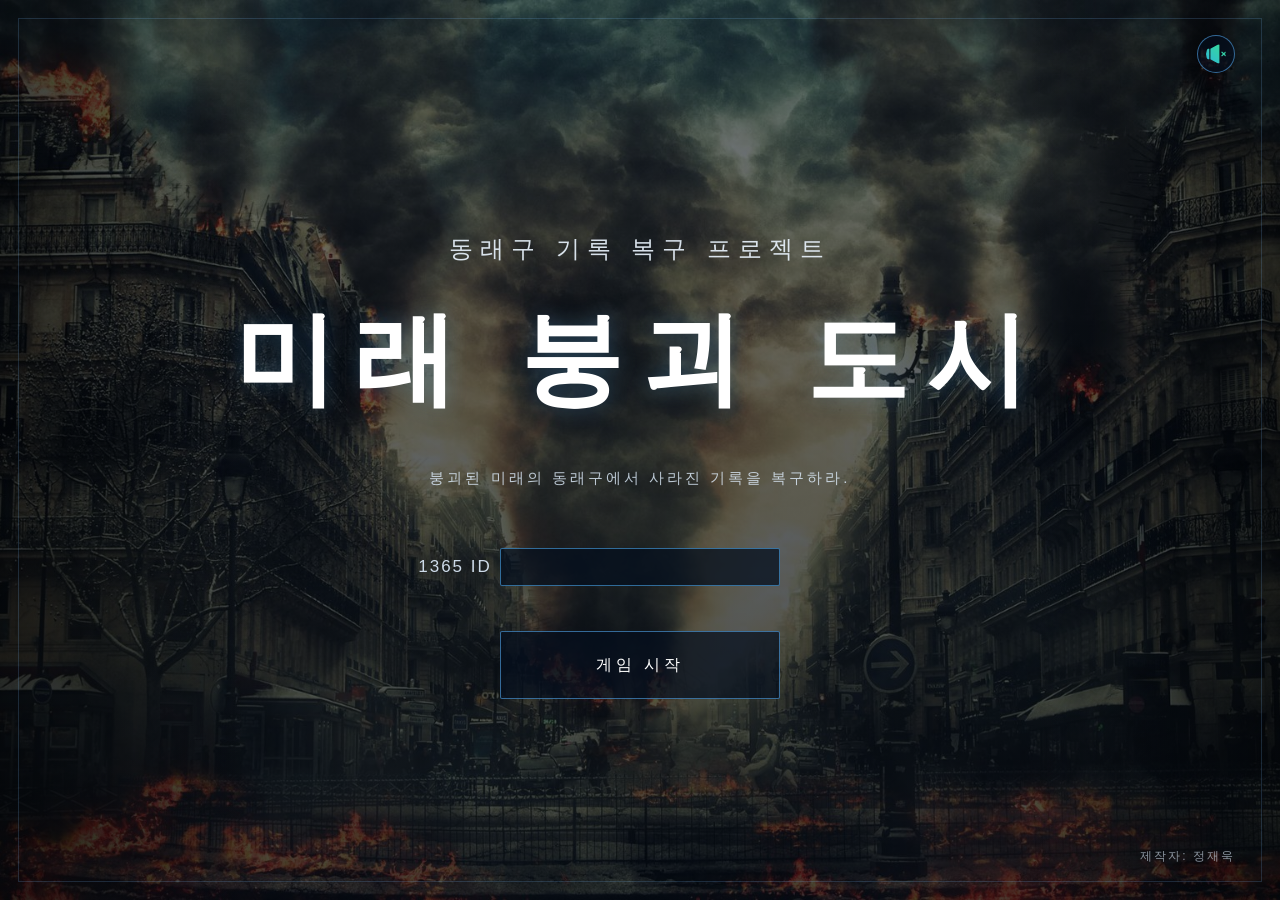
<file: src/main/webapp/index.html>
<!-- 최종적으로 게임이 사용자에게 보여지는 페이지 -->

<!DOCTYPE html>
<html>
	<head>
		<meta charset="UTF-8">
		<title>동래구 기록 복구 프로젝트</title>
		<style>
			html, body {
				margin: 0;
				padding: 0;
				width: 100%;
				height: 100%;
				overflow: hidden;
			}

			.game-frame {
				width: 100%;
				height: 100%;
				border: none;
			}
		</style>
	</head>
	<body>
		<!-- 내부 게임 프레임 설정 -->
		<iframe class="game-frame" src="main_theme.html"></iframe>
		
		<!-- BGM 설정 -->
		<audio class="bgm-audio" id="muted"
				src="assets/sounds/bgms/main_theme_bgm.mp3" loop></audio>
				
		<!-- Sound 버튼 연결 -->
		<script src="js/sound_button.js"></script>
		<!-- BGM Audio 연결 -->
		<script src="js/bgm_audio.js"></script>
		
		<!-- SFX 설정 -->
		<audio class="sfx-audio"></audio>
		
		<!-- SFX Manager 연결 -->
		<script src="js/sfx_manager.js"></script>
	</body>
</html>
</file>
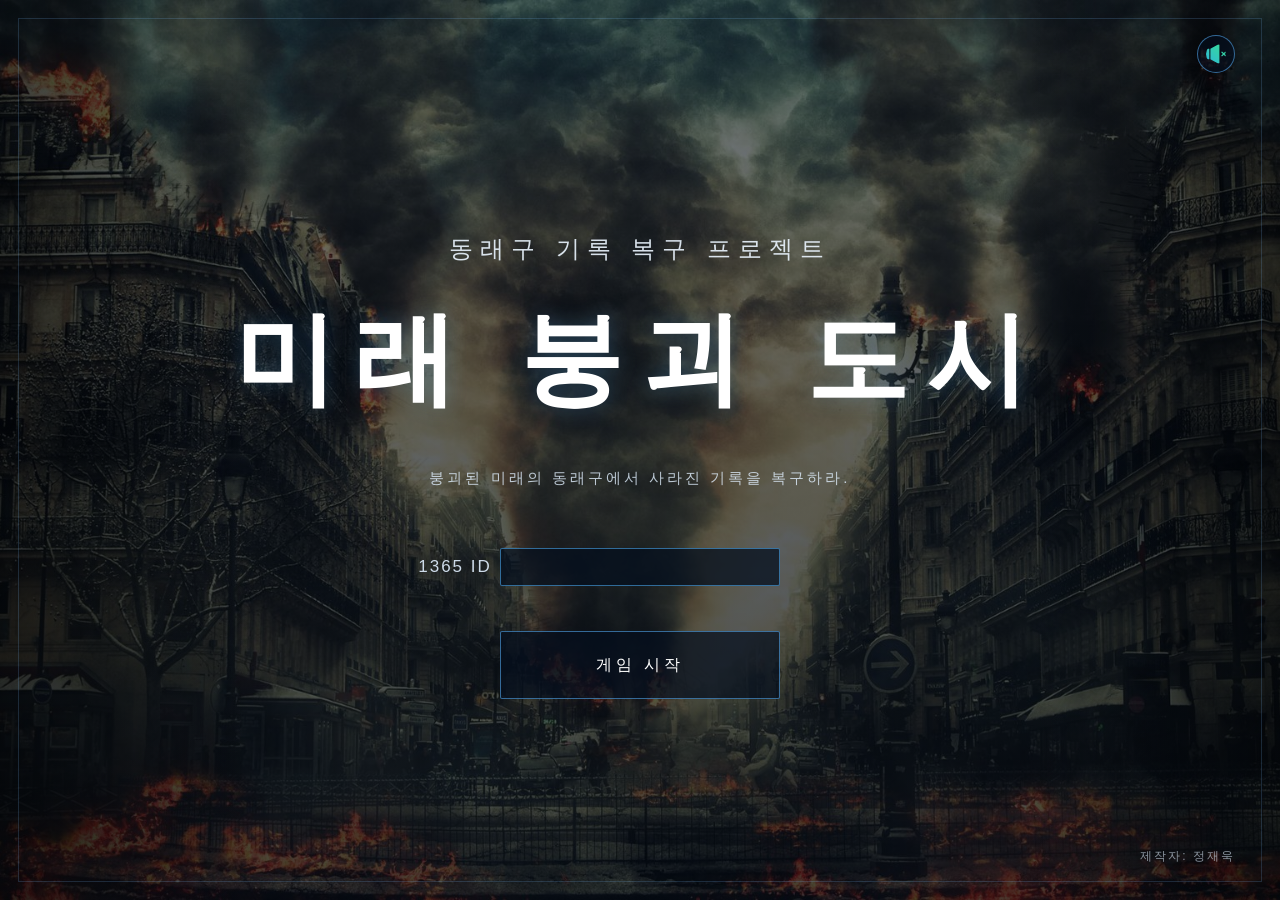
<file: src/main/webapp/main_theme.html>
<!-- 게임 시작 화면 -->

<!DOCTYPE html>
<html>
	<head>
		<meta charset="UTF-8">
		<link rel="stylesheet" href="css/main_theme.css">
	</head>
	<body>
		<!-- 제목 -->
		<label class="game-title">동래구 기록 복구 프로젝트</label><br>
		<!-- 부제목 -->
		<label class="game-subtitle">미래 붕괴 도시</label><br>
		<!-- 게임 설명 -->
		<label class="game-description">붕괴된 미래의 동래구에서 사라진 기록을 복구하라.</label>
		
		<!-- 1365 ID 입력 엔트리 -->
		<label class="id-label">1365 ID</label>
		<input name="id" maxlength="20">
		
		<!-- 게임 시작 -->
		<input class="start-button" type="submit" id="button" value="게임 시작"><br>
		
		<!-- 음원 재생 버튼 -->
		<input class="sound-button" id="assets/sounds/bgms/main_theme_bgm.mp3"
				type="image" src="assets/images/icons/muted_sound_icon.png">
		
		<label class="developer">제작자: 정재욱</label>
		
		<!-- Sound 버튼 연결 -->
		<script src="js/sound_button.js"></script>
		<!-- BGM Audio 연결 -->
		<script src="js/bgm_audio.js"></script>

		<!-- SFX Manager 연결 -->
		<script src="js/sfx_manager.js"></script>
		
		<!-- Session Storage Manager 연결 -->
		<script src="js/session_storage_manager.js"></script>

		<!-- main_theme javascript 연결 -->
		<script src="js/main_theme.js"></script>
	</body>
</html>
</file>
<file: src/main/webapp/css/main_theme.css>
@charset "UTF-8";

* {
	box-sizing: border-box;
}


html,
body {
	width: 100%;
	height: 100%;
	margin: 0;
	padding: 0;
}


body {
	position: relative;

	display: flex;
	flex-direction: column;
	justify-content: center;
	align-items: center;

	overflow: hidden;

	background-image:
		linear-gradient(
			rgba(3, 10, 20, 0.55),
			rgba(3, 10, 20, 0.72)
		),
		url("../assets/images/backgrounds/main_theme_background.jpg");

	background-size: cover;
	background-position: center;
	background-repeat: no-repeat;

	color: #ffffff;

	font-family: "Noto Sans KR", sans-serif;
}


body::before {
	content: "";

	position: absolute;
	inset: 0;

	background:
		linear-gradient(
			to right,
			rgba(0, 0, 0, 0.45),
			transparent 20%,
			transparent 80%,
			rgba(0, 0, 0, 0.45)
		);

	pointer-events: none;
}


body::after {
	content: "";

	position: absolute;

	inset: 18px;

	border: 1px solid rgba(120, 190, 255, 0.18);

	pointer-events: none;
}


/* ================================
   게임 제목
   ================================ */

.game-title {
	position: relative;
	z-index: 2;

	margin-bottom: 8px;

	font-size: 24px;
	font-weight: 400;

	letter-spacing: 7px;

	color: rgba(235, 245, 255, 0.9);
}


/* ================================
   게임 부제목
   ================================ */

.game-subtitle {
	position: relative;
	z-index: 2;

	margin-bottom: 22px;

	font-size: clamp(65px, 8vw, 110px);
	font-weight: 800;

	letter-spacing: 18px;

	color: #ffffff;

	text-shadow:
		0 0 20px rgba(100, 190, 255, 0.25);
}


/* ================================
   게임 설명
   ================================ */

.game-description {
	position: relative;
	z-index: 2;

	margin-bottom: 30px;

	font-size: 15px;
	font-weight: 300;

	letter-spacing: 3px;

	color: rgba(225, 240, 255, 0.8);

	text-align: center;
}


/* ================================
   1365 ID 레이블
   ================================ */

.id-label {
	position: relative;
	z-index: 2;

	transform: translate(-185px, 30px);

	line-height: 38px;

	margin-bottom: -38px;

	font-size: 17px;
	font-weight: 400;

	letter-spacing: 2px;

	color: rgba(225, 240, 255, 0.9);

	white-space: nowrap;

	text-align: right;

	pointer-events: none;
}


/* ================================
   1365 ID 입력창
   ================================ */

body > input[name="id"] {
	position: relative;
	z-index: 2;

	width: 280px;
	height: 38px;

	transform: translateY(30px);

	margin: 0 0 25px 0;

	padding: 0 14px;

	background: rgba(5, 15, 30, 0.75);

	border: 1px solid rgba(80, 180, 255, 0.55);
	border-radius: 2px;

	color: #ffffff;

	font-size: 14px;
	font-family: inherit;

	text-align: center;

	outline: none;

	transition:
		border-color 0.2s ease,
		box-shadow 0.2s ease,
		background 0.2s ease;
}


body > input[name="id"]:focus {
	border-color: rgba(100, 200, 255, 0.9);

	background: rgba(5, 18, 35, 0.9);

	box-shadow:
		0 0 12px rgba(80, 180, 255, 0.18);
}


/* ================================
   게임 시작 버튼
   ================================ */

body > .start-button {
	position: relative;
	z-index: 2;

	width: 280px;
	height: 68px;

	padding: 0;

	/* 기존 위치 그대로 */
	transform: translateY(50px);

	background: rgba(5, 15, 30, 0.72);

	border: 1px solid rgba(90, 180, 255, 0.55);
	border-radius: 2px;

	color: #ffffff;

	font-size: 16px;
	font-weight: 400;

	letter-spacing: 4px;

	cursor: pointer;

	transition:
		background 0.25s ease,
		border-color 0.25s ease,
		transform 0.25s ease,
		box-shadow 0.25s ease;
}


/* 왼쪽 파란색 라인 */

body > .start-button::before {
	content: "";

	position: absolute;

	left: 0;
	top: 0;

	width: 4px;
	height: 100%;

	background: rgba(90, 190, 255, 0.75);
}


/* 오른쪽 화살표 */

body > .start-button::after {
	content: "→";

	position: absolute;

	right: 20px;
	top: 50%;

	transform: translateY(-50%);

	font-size: 20px;

	color: rgba(120, 200, 255, 0.8);
}


/* 마우스 올렸을 때 */

body > .start-button:hover {
	background: rgba(10, 30, 50, 0.88);

	border-color: rgba(100, 200, 255, 0.9);

	box-shadow:
		0 0 20px rgba(70, 180, 255, 0.15);

	transform: translateY(48px);
}


/* 클릭 중 */

body > .start-button:active {
	transform: translateY(50px);
}


/* ================================
   음원 버튼
   ================================ */

.sound-button {
	position: absolute;
	z-index: 3;

	top: 35px;
	right: 45px;

	width: 38px;
	height: 38px;

	padding: 8px;

	object-fit: contain;

	background: rgba(5, 15, 30, 0.72);

	border: 1px solid rgba(90, 180, 255, 0.55);
	border-radius: 50%;

	cursor: pointer;

	transition:
		background 0.25s ease,
		border-color 0.25s ease,
		transform 0.25s ease,
		box-shadow 0.25s ease;
}


.sound-button:hover {
	background: rgba(10, 30, 50, 0.9);

	border-color: rgba(100, 200, 255, 0.9);

	box-shadow:
		0 0 15px rgba(70, 180, 255, 0.2);

	transform: scale(1.05);
}


/* ================================
   제작자
   ================================ */

.developer {
	position: absolute;
	z-index: 2;

	right: 45px;
	bottom: 35px;

	font-size: 12px;
	font-weight: 300;

	letter-spacing: 2px;

	color: rgba(220, 235, 250, 0.6);
}


/* ================================
   태블릿
   ================================ */

@media (max-width: 800px) {

	body::after {
		inset: 12px;
	}


	.game-title {
		font-size: 18px;
		letter-spacing: 5px;
	}


	.game-subtitle {
		margin-bottom: 18px;

		font-size: 52px;
		letter-spacing: 12px;
	}


	.game-description {
		margin-bottom: 26px;

		font-size: 14px;
		letter-spacing: 2px;
	}


	.id-label {
		transform: translate(-158px, 30px);

		line-height: 36px;

		margin-bottom: -36px;

		font-size: 16px;

		letter-spacing: 1.8px;
	}


	body > input[name="id"] {
		width: 240px;
		height: 36px;

		transform: translateY(30px);

		margin-bottom: 22px;

		font-size: 13px;
	}


	body > .start-button {
		width: 240px;
		height: 62px;

		transform: translateY(50px);

		font-size: 15px;
	}


	body > .start-button:hover {
		transform: translateY(48px);
	}


	body > .start-button:active {
		transform: translateY(50px);
	}


	.sound-button {
		top: 28px;
		right: 30px;

		width: 34px;
		height: 34px;
	}


	.developer {
		right: 30px;
		bottom: 28px;

		font-size: 11px;
	}
}


/* ================================
   모바일
   ================================ */

@media (max-width: 500px) {

	body::after {
		inset: 8px;
	}


	.game-title {
		font-size: 15px;
		letter-spacing: 3px;

		margin-bottom: 6px;
	}


	.game-subtitle {
		margin-bottom: 15px;

		font-size: 38px;
		letter-spacing: 8px;
	}


	.game-description {
		width: 80%;

		margin-bottom: 23px;

		font-size: 13px;
		letter-spacing: 1px;

		line-height: 1.6;
	}


	.id-label {
		transform: translate(-140px, 30px);

		line-height: 34px;

		margin-bottom: -34px;

		font-size: 15px;

		letter-spacing: 1.5px;
	}


	body > input[name="id"] {
		width: 210px;
		height: 34px;

		transform: translateY(30px);

		margin-bottom: 20px;

		font-size: 13px;
	}


	body > .start-button {
		width: 210px;
		height: 58px;

		transform: translateY(50px);

		font-size: 14px;

		letter-spacing: 3px;
	}


	body > .start-button:hover {
		transform: translateY(48px);
	}


	body > .start-button:active {
		transform: translateY(50px);
	}


	body > .start-button::after {
		right: 15px;

		font-size: 18px;
	}


	.sound-button {
		top: 20px;
		right: 20px;

		width: 31px;
		height: 31px;

		padding: 6px;
	}


	.developer {
		right: 20px;
		bottom: 20px;

		font-size: 10px;

		letter-spacing: 1px;
	}
}
</file>
